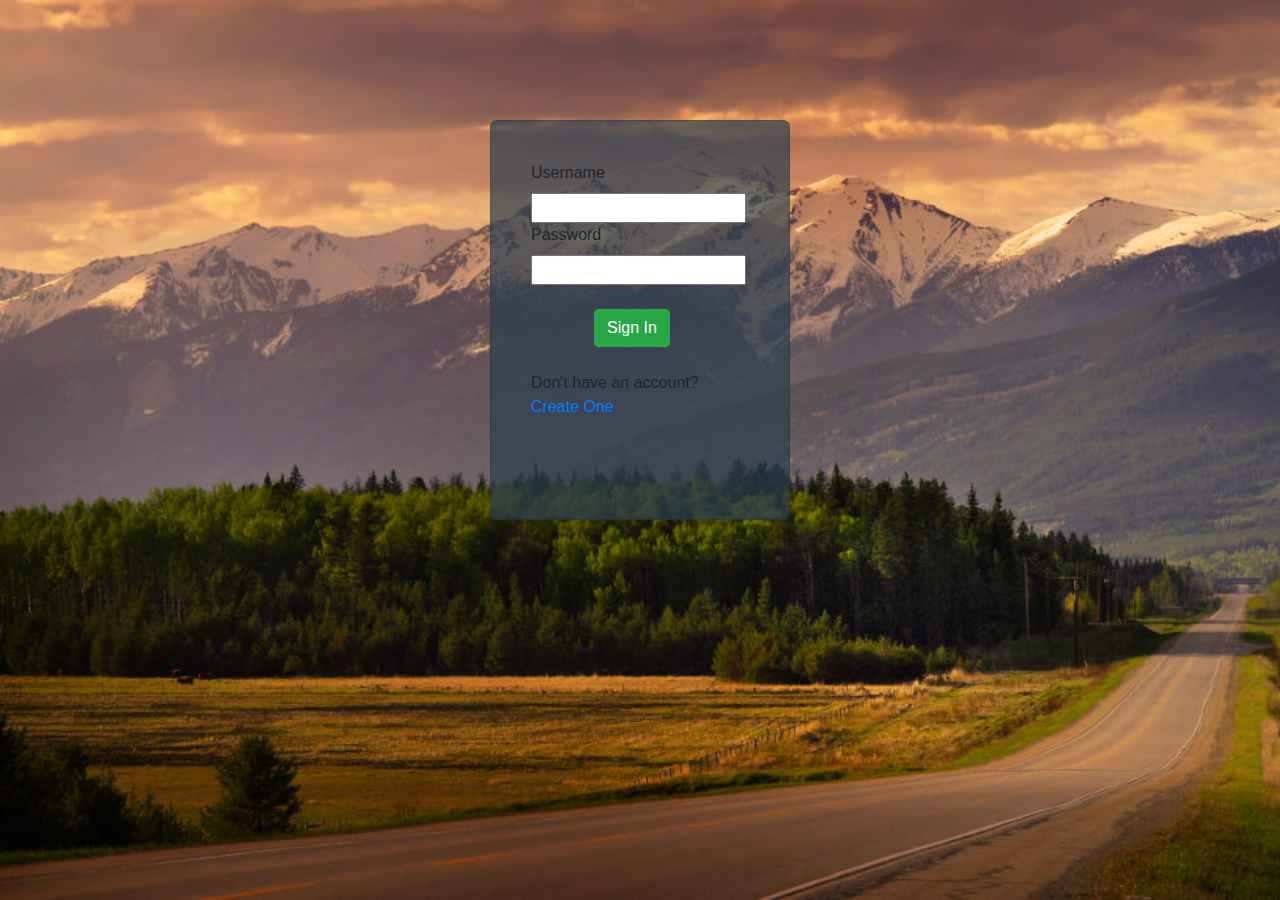
<file: f.htm>
<html lang="en">
<head>
    <meta charset="UTF-8">
    <meta name="viewport" content="width=device-width, initial-scale=1.0">
    <title>Document</title>
    <link rel="stylesheet" href="bootstrap.min.css" >
  
    <style>
        body{
           
            background: url(huk.jpg);
            background-repeat: no-repeat;
            background-size: cover;
            font-family: Verdana, Geneva, Tahoma, sans-serif;
        }

       
            
        
        .card{
            background-color:rgba(44,62,80,0.7);
            border-radius: 7px;
           padding: 40px;
           width: 300px;;
            margin: auto;
           
            margin-top: 120px;
            height: 400px;
        }
        .btn{
            margin-left: 7vh;
        }
        .byn{
            margin-left: 7vh;
            margin-top: 3px;
            border: 0;
            background-color: rgb(155, 44, 44);
            width:12vw;
            border-radius: 5px;
            padding: 4px;
            color: floralwhite;
            font-size: 1.3em;
        }
    </style>
</head>
<body>
 
  
   <div class="col-sm-12">
        <div class="card">
            <form>
                
                <label >Username</label>
                <input type="text" >
                <label >Password</label>
                <input type="password">
                <br/>
                <br/>
                <button  type="button" class="btn-success btn " onclick="check()">Sign In</button>
          <br/>
          <br>
           <label for=""> Don't have an account? 
               <a href="#">Create One</a></label>
          
           <br/>

            </form>
           
        </div>
            
        </div>

<script>

    function check() {
        console.log('jj');
    }
</script>

</body>
</html>
</file>
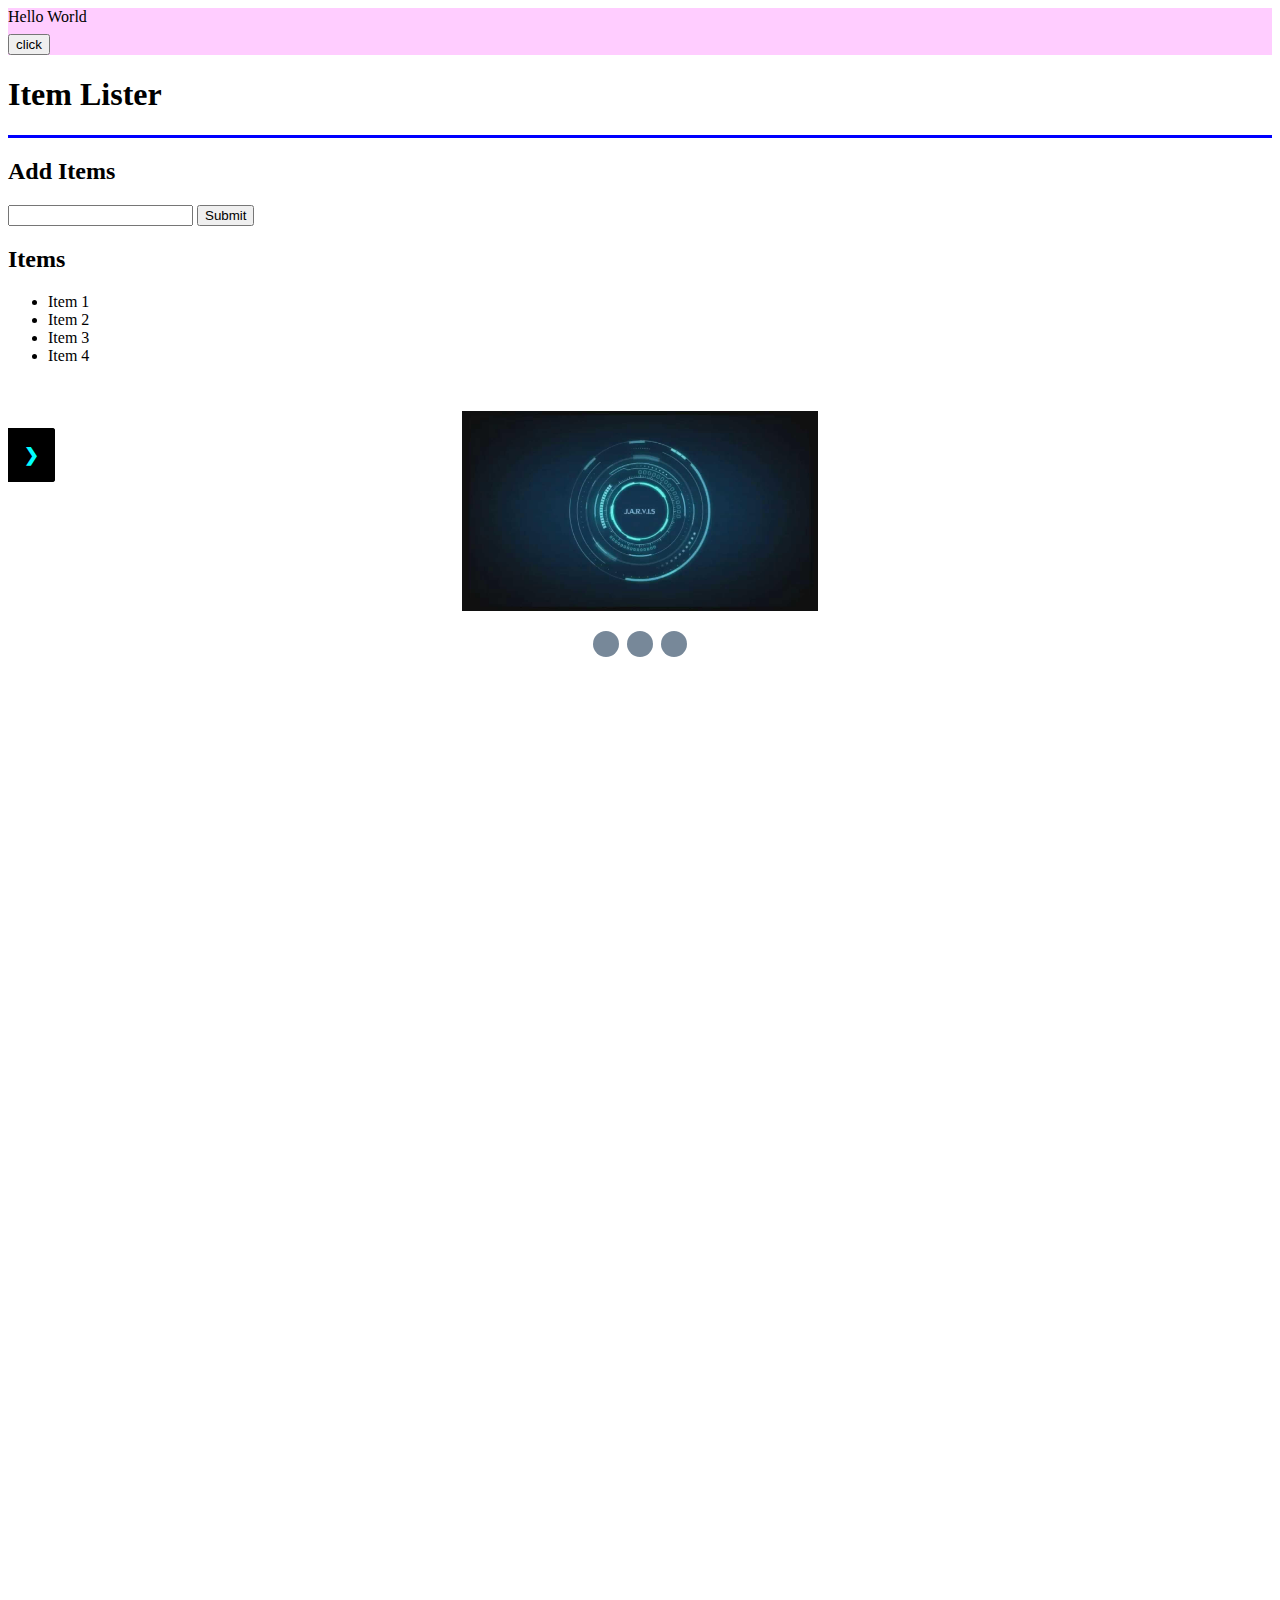
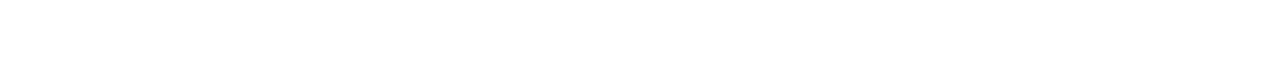
<file: sliding.html>
<!DOCTYPE html>
<html lang="en">
<head>
  <meta charset="UTF-8">
  <meta name="viewport" content="width=device-width, initial-scale=1.0">
  <meta http-equiv="X-UA-Compatible" content="ie=edge">
  <link rel="stylesheet" href="https://maxcdn.bootstrapcdn.com/bootstrap/4.0.0-beta/css/bootstrap.min.css" integrity="sha384-/Y6pD6FV/Vv2HJnA6t+vslU6fwYXjCFtcEpHbNJ0lyAFsXTsjBbfaDjzALeQsN6M" crossorigin="anonymous">
  <title>Item Lister</title>
  <style>

    body{
      margin: none;
      padding: none;
      box-sizing: border-box;
    }
    #trials{
      text-align: center;
      align-items: center;
      margin-top: 20px;
    }
    .bty{
      border-radius: 100%;
      height: 20px;
      width: 20px;
      background-color:lightslategray;
      margin: 0 2px;
      padding:3px ;
      display: inline-block;
      cursor: pointer;
       transition: background-color 0.2s ease;
    }
    .active, .bty:hover{
background-color:midnightblue;
    }
   
.slide img{
     
      min-width: 300px;
     display: block;
      margin: 0 auto;
     padding-top: 30px;
     height: 200px;
     object-fit: cover;
     
    }
    .previo, .nexti {
  cursor: pointer;
  position: absolute;
  top: 50%;
  width: auto;
  margin-top: -22px;
  padding: 16px;
  color: white;
  font-weight: bold;
  font-size: 18px;
  transition: 0.6s ease;
  border-radius: 0 3px 3px 0;
  user-select: none;
  color: aqua;
  background-color: black;
}
.next {
  right: 0;
  border-radius: 3px 0 0 3px;
}
.prev:hover, .next:hover {
  background-color: rgba(0,0,0,0.8);
}
    .space{
      padding: 500px;
    }
</style>
</head>
<body>
  
  
  <header id="main-header" class="bg-success text-white p-4 mb-3">
    <div class="container">
      <h1 id="header-title">Item Lister <span style="display:none">123</span></h1>
    </div>
  </header>
  <div class="container">
   <div id="main" class="card card-body">
    <h2 class="title">Add Items</h2>
    <form class="form-inline mb-3">
      <input type="text" class="form-control mr-2" id="inputi">
      <input type="submit" id="btn btn-dark" value="Submit" class="btn btn-dark" >
    </form>
    <h2 class="title">Items</h2>
    <ul id="items" class="list-group">
      <li class="list-group-item">Item 1</li>
      <li class="list-group-item">Item 2</li>
      <li class="list-group-item">Item 3</li>
      <li class="list-group-item">Item 4</li>
    </ul>
  
   </div>
  </div>
<div>
<div class="slide" id="trial">
  <img src="bac.jpg" alt="I was here">

</div>

<div id="trials" style="text-align: center;">
  
   <span class="bty"  id="img1"  onclick="slide1()"></span>
  <span class="bty"  id="img2"  onclick="slide2()"></span>
  <span class="bty"  id="img3"    onclick="slide3()"></span>
</div>

<a class="previo" onclick="plusSlides(-1)">&#10094;</a>
<a class="nexti" onclick="plusSlides(1)">&#10095;</a>
  
</div>


<div class="space"></div>
  <script >

    var learning=document.getElementById('main-header');
     
      learning.style.borderBottom= ' solid 3px blue';

      var items=document.getElementsByClassName('list-group-item');
    console.log(items[0].parentNode);
    console.log(items[2].parentNode);

    var itemsi=document.querySelector('#items')
    console.log(itemsi.parentNode.parentNode);


// adding an element using js. 
var newDiv =document.createElement('div');
var newDivText=document.createTextNode('Hello World');
newDiv.appendChild(newDivText);

var btn=document.createElement('button');
btn.innerHTML='click';
btn.className=('btn-dark');
btn.style.display=('block');
btn.style.marginTop=('8px');
newDiv.appendChild(btn);

var h1= document.querySelector('header h1');
 var container=document.querySelector('  .container');
container.insertBefore(newDiv,h1);
newDiv.style.backgroundColor=('#f4f4')

function slidebtn() {
  let slide=document.getElementById('trial');
  let btn1=document.getElementById('img1');
 
  let btn2 = document.getElementById('img2');
  let btn3 = document.getElementById('img3');

 if (document.getElementById('img1').clicked==true){
   console.log('i am clicked');
slide.innerHTML='<img src="rophina.jpg" alt="Slide2">';
 }
}

function slide1(){
document.getElementById('trial').innerHTML="<image src='bac.jpg' alt='I am here'>";

}


  function slide2() {
    document.getElementById('trial').innerHTML = "<image src='rophina.jpg' alt='I am here'>";
    
  }


  
    function slide3() {
      document.getElementById('trial').innerHTML = "<image src='image.jpg' alt='I am here'>";
      
    }
  let buttons= document.getElementsByClassName('bty');
  console.log('jiu');

  for(let i=0;i<buttons.length;i++){
    console.log('huio');


buttons[i].addEventListener("click",function () {
  
    console.log('fgo');
  let current = document.getElementsByClassName("active");
  
    console.log(current.length);

  if (current.length > 0) {
    
    current[0].className = current[0].className.replace("active", "");
    console.log(current.length);
  }


 
  this.className += " active";
  console.log('this');
});

  }
  /*
let person={
  name:"Jimmy",age:65
}
console.log(`${person.name} ${person.age}`);

var txt='We are "Vikings". ';
console.log(txt);

  let txti = "I can eat bananas all day";
  let x = txti.slice(10,18);
   console.log(x);
   
   var d=new Date();
   year=d.getFullYear();

   let r=Math.random();
  
   console.log(r);

function upper(text){
  let m= text.toUpperCase();
  console.log(m);
}
name="huji";
upper("namme");
  
const topper=function(){
  upper('jesus');
  console.log('hui');
}

topper();
*/
//activeBtn();
  </script>
</body>
</html>
</file>
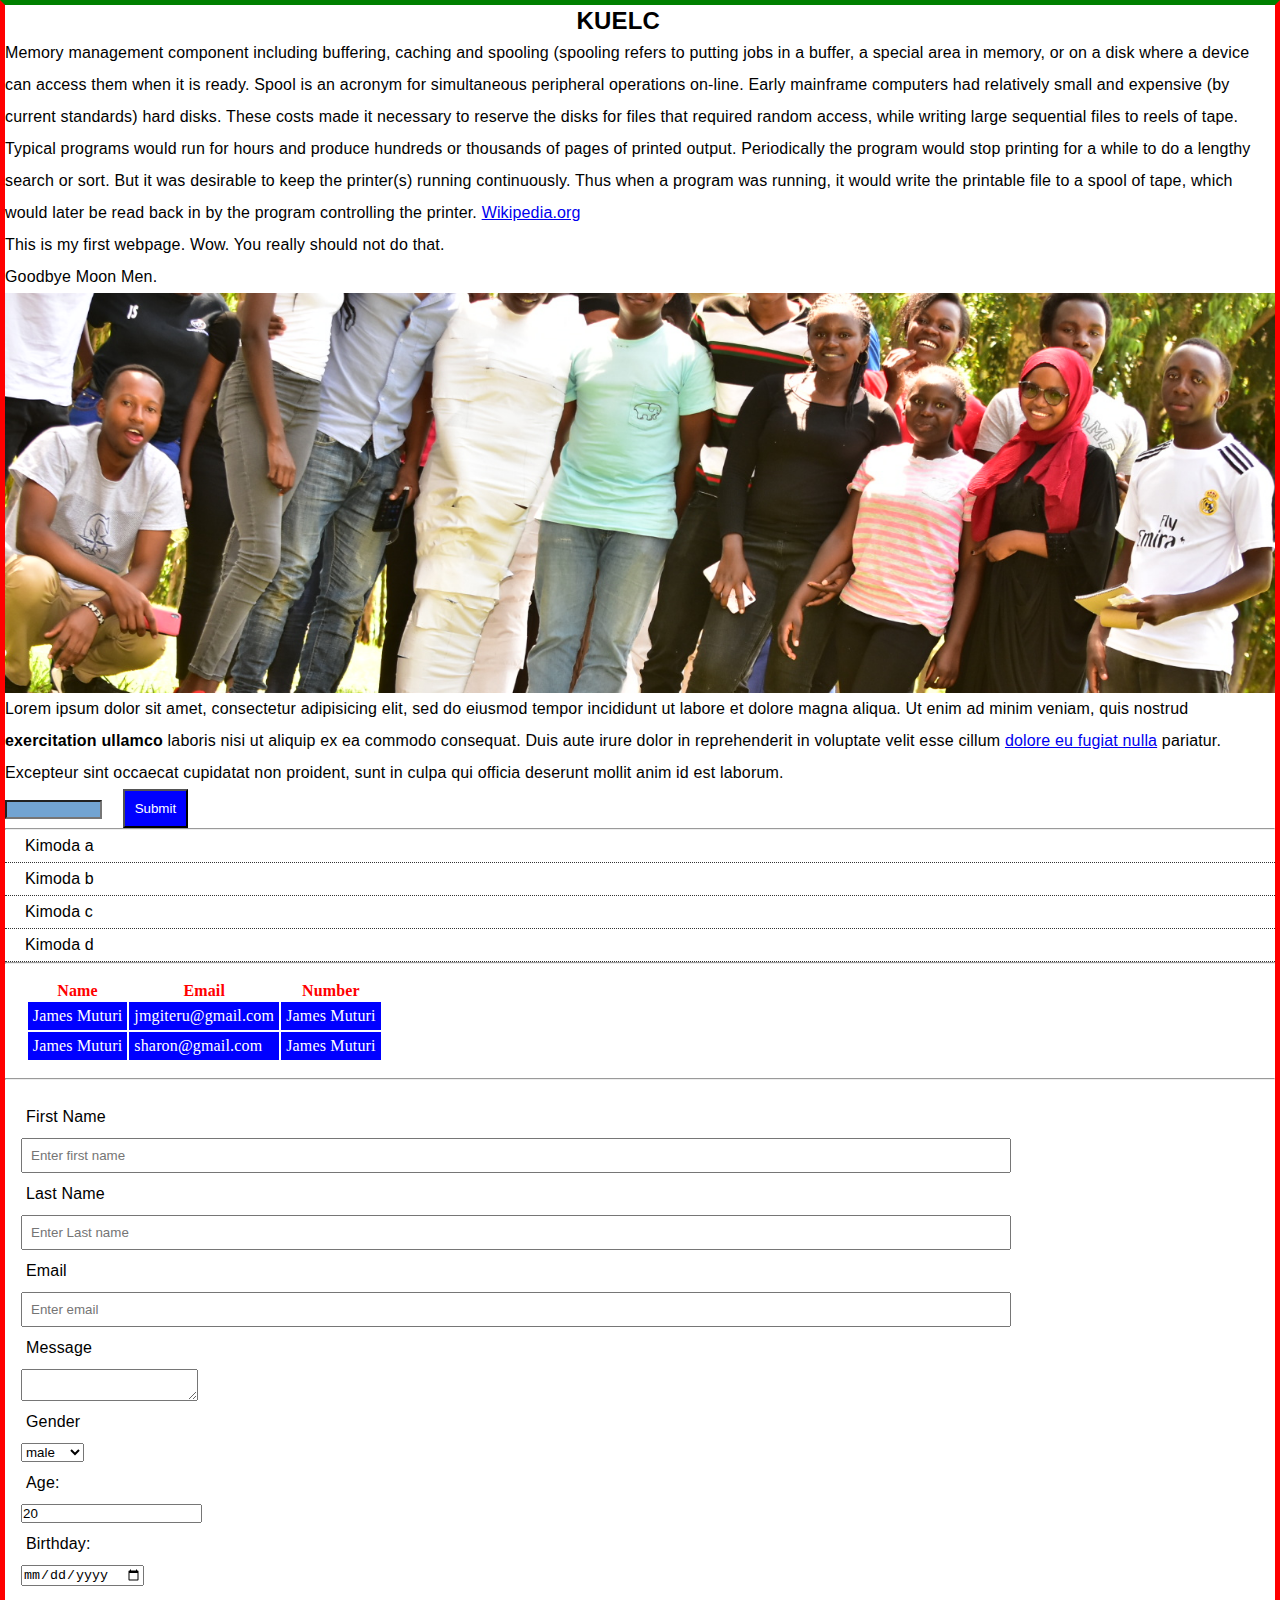
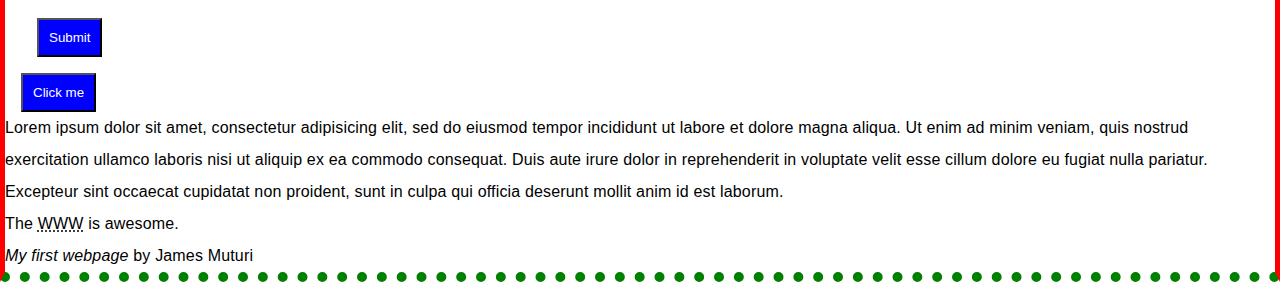
<file: test.html>
<html>
	<head>
		<title> hELLO WORLD </title>
		<link rel="stylesheet" type="text/css" href="me.css"/>
	</head>
	   <body>
	   	<div class="container">
	   	<div class="box-1">
      		<h2>KUELC</h2>

      	<p>Memory management component including buffering, caching and spooling (spooling refers to putting jobs in a buffer, a special area in memory, or on a disk where a device can access them when it is ready.  Spool is an acronym for simultaneous peripheral operations on-line.  Early mainframe computers had relatively small and expensive (by current standards) hard disks. These costs made it necessary to reserve the disks for files that required random access, while writing large sequential files to reels of tape. Typical programs would run for hours and produce hundreds or thousands of pages of printed output. Periodically the program would stop printing for a while to do a lengthy search or sort. But it was desirable to keep the printer(s) running continuously. Thus when a program was running, it would write the printable file to a spool of tape, which would later be read back in by the program controlling the printer. <a href="https://www.wikipedia.org/" target="_blank"> Wikipedia.org</a> </p>
     
     

			<p>This is my first webpage.
Wow. You really should not do that.</p>
			<p>Goodbye Moon Men.</p>

	<!--IMAGE--> 	
<a href="advance.jpg" target="_blank"> 		
<img src="advance.jpg" height="400" width="400" />
</a>

<p/>
Lorem ipsum dolor sit amet, consectetur adipisicing elit, sed do eiusmod
	tempor incididunt ut labore et dolore magna aliqua. Ut enim ad minim veniam,
	quis nostrud <strong>exercitation ullamco</strong> laboris nisi ut aliquip ex ea commodo
	consequat. Duis aute irure dolor in reprehenderit in voluptate velit esse
	cillum <a href="file:///C:\Users\Jimmy\Documents\CSS first\test2.html" target="_blank">dolore eu fugiat nulla</a> pariatur. Excepteur sint occaecat cupidatat non
	proident, sunt in culpa qui officia deserunt mollit anim id est laborum.	
</p>

<form method=post action="/cgibin/example.cgi"> 


<input   type="text" style="color:#ffffff; font-family: Verdana; 
font-weight: bold; font-size: 12px; background-color: #72a4d2;"
 size="11" maxlength="33"> 

<input class="button" type="Submit" value="Submit"/> </form> 
<hr/>


	<div>

<ul class="categories">
	<li>Kimoda a</li>
	<li>Kimoda b</li>
	<li>Kimoda c</li>
	<li>Kimoda d</li>
</ul>


</div>
<hr/>
<div class="table">
<table>
	<thead>
		<tr>
			<th>Name</th>
			<th>Email</th>
			<th>Number</th>
		</tr>
		
		<!--table-->
	</thead>
	<tbody>
		<tr>
	 		<td>James Muturi</td>
			<td>jmgiteru@gmail.com</td>
			<td>James Muturi</td>
		</tr>
		<tr>
	 		<td>James Muturi</td>
			<td>sharon@gmail.com</td>
			<td>James Muturi</td>
		</tr>
		
	</tbody>
</table>
</div>

<hr>

<!--Form-->
<form action="process.php" method="post">

<div class="form">
	<div>
	<label>First Name</label>
	<input type="text" name="First Name" placeholder="Enter first name">
</div>



<div>
    <label>Last Name</label>
	<input type="text" name="lastName" placeholder="Enter Last name">
</div>



<div>
    <label>Email</label>
	<input type="email" name="email address" placeholder="Enter email">
</div>





<div >
    <label>Message</label>
	<textarea name="message" > </textarea> 
</div>

<div >


    <label>Gender</label>
    <select name="Gender">
    	<option value="male">male</option>
    	<option value="female">female</option>
    	<option value="other">other</option>

    </select>
</div>



<div>
    <label>Age:</label>
	<input type="Number" name="age" value="20">
</div>


<div>
    <label>Birthday:</label>
	<input type="date" name="Birthday" >
</div>
<br>
<input class="button" type="Submit" name="Submit"/>
</br>
</form>

</div>
<!--Button-->
<button class="button" onclick="sweetalertclick()">Click me</button>



<blockquote cite="Traversymedia.com">Lorem ipsum dolor sit amet, consectetur adipisicing elit, sed do eiusmod
tempor incididunt ut labore et dolore magna aliqua. Ut enim ad minim veniam,
quis nostrud exercitation ullamco laboris nisi ut aliquip ex ea commodo
consequat. Duis aute irure dolor in reprehenderit in voluptate velit esse
cillum dolore eu fugiat nulla pariatur. Excepteur sint occaecat cupidatat non
proident, sunt in culpa qui officia deserunt mollit anim id est laborum.</blockquote>


<p>The <abbr title="World Wide Web">WWW</abbr> is awesome.</p>

<p><cite>My first webpage</cite> by James Muturi</p>

</div>
</div>
<!--
<script >
	alert("I'm in");
	console.log("This is a desert");
	let name="Muturi";
	console.log("Muturi");
	var umber=35;
	let umber2=98;
	umber3=umber+umber2;

	console.log(umber3);
	alert(umber3);
	if (umber<umber2){
		console.log("Hi James");
	}
	let num=4;
	while(num>=0){
		console.log("I am hungin");
		num-=2;


	}

	let jun=4;
	do {
		console.log("working");
		jun--;

	}while(jun>0);

	var run;
	for(  run=3;run>=0;run--){
		console.log("my for loop");
	}

	let Test="im wakin here";
	console.log(Test);
	var rest=("were wakin here");
	console.log(rest);

	var person = {
		firstName:'James',
		lastName:'Muturi',
		age:20,

		address:{
			street:34,
			city:'Kahuhia',
		},

		fullname : function(){
			return this.firstName+" "+this.lastName;

		}	

		}

	
console.log(person.fullname());
function Fruit(name,color,shape){
	this.name=name;
	this.color=color;
	this.shape=shape;

	this.describe=function () {
		return 'A ' +this.name+' is the color '+this.color+' and is the shape '+this.shape;
	}
}
	var melon= new Fruit('melon','green','round');

	console.log(melon.describe());
function sweetalertclick(){
	alert(
		"Good job",
		"You cliked",
		"Success"
		)

}

</script>
-->

</body>
	   

</html>
</file>
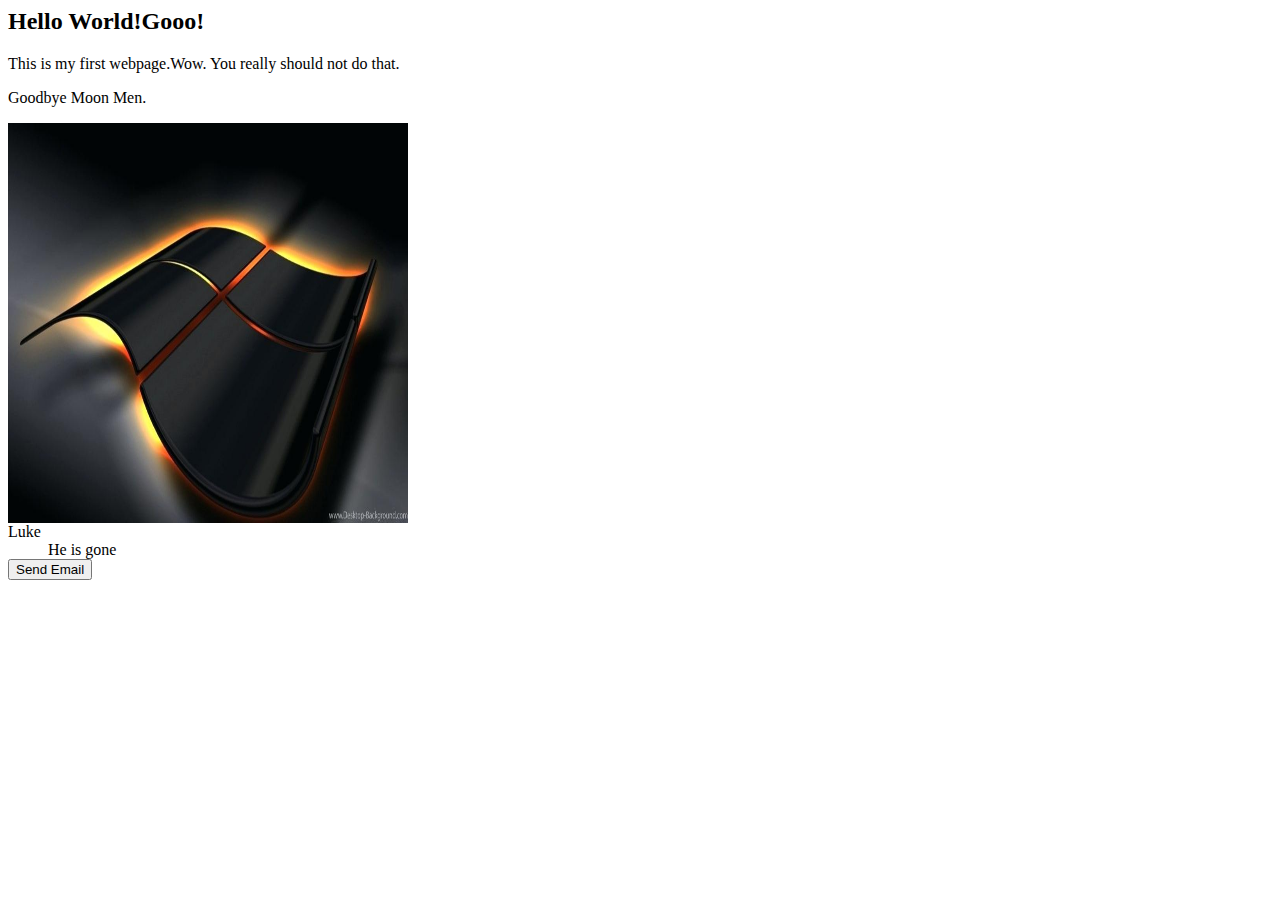
<file: test2.html>
<html>
	<head>
		<title> HELLO WORLD </title>
	</head>
	   <body>
      
		<h2>Hello World!Gooo!</h2>
			<p>This is my first webpage.Wow. You really should not do that.</p>
			<p>Goodbye Moon Men.</p>
				
<img src="image.jpg" height="400" width="400" />

<dt>Luke</dt>
<dd>He is gone</dd>


<input type="button" value="Send Email" onclick="sendEmail()">

<script type="text/javascript">

	function sendEmail() {
Email.send({
    Host : "gmail.com",
    Username : "<Mailtrap username>",
    Password : "<Mailtrap password>",
    To : 'recipient@example.com',
    From : "sender@example.com",
    Subject : "Test email",
    Body : "<html><h2>Header</h2><strong>Bold text</strong><br></br><em>Italic</em></html>"
}).then(
  message => alert(message)
);
}
</script>
	   </body>

</html>
</file>
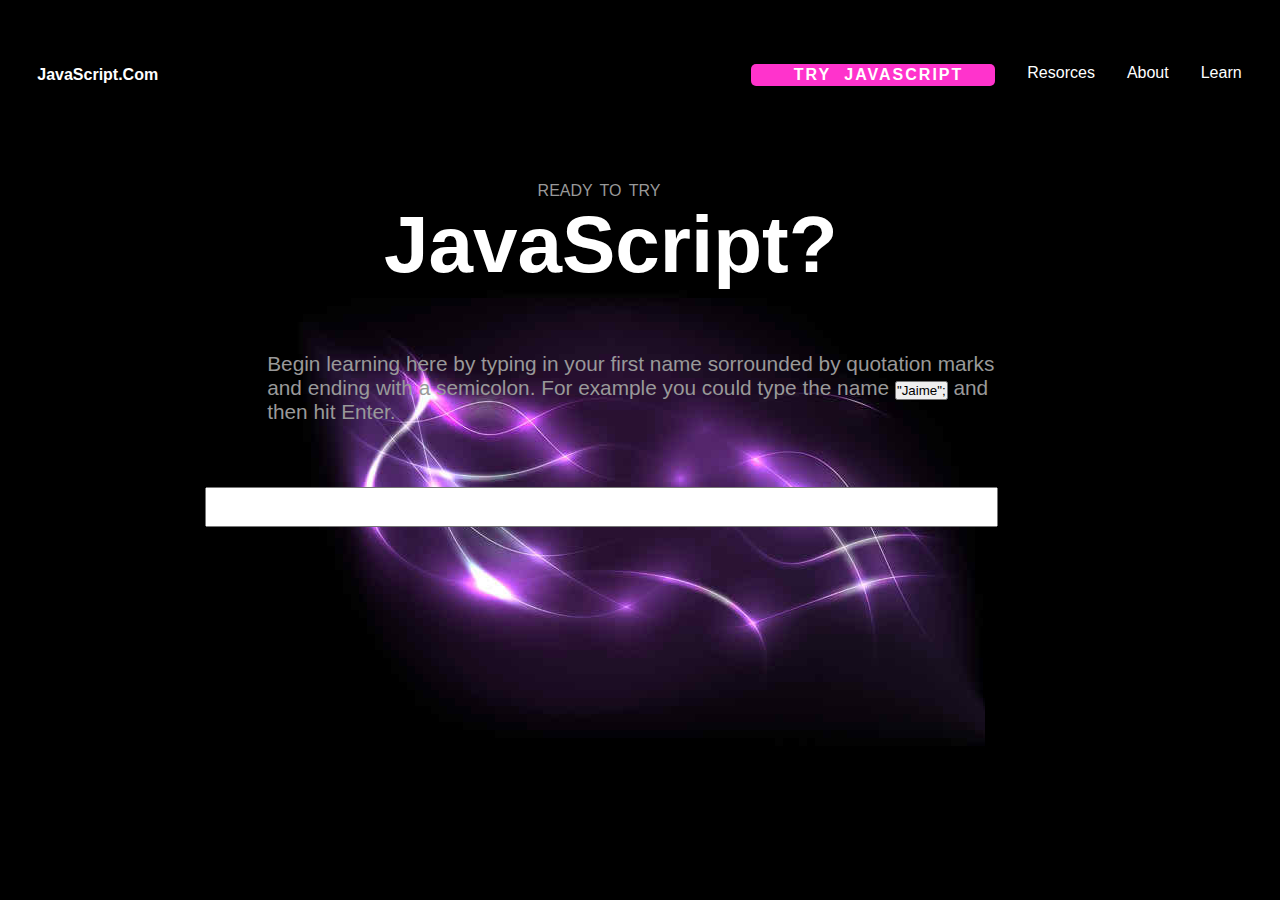
<file: website.htm>
<!DOCTYPE html>
<html>
<head>
	<title>myAwesomeWebsite.com</title>
	<link rel="stylesheet" type="text/css" href="website.css">

	<link rel="icon" href="some2.png">
	<link rel="icon" href="some.png">
</head>
<body>

<nav>

<div class="logo">
<h4>JavaScript.Com</h4>
</div>
<ul class="nav-links">

<span class="butto"><a href="#">TRY JAVASCRIPT</a></span>
<li><a href="#">Resorces</a></li>
<li><a href="#">About</a></li>
<li><a href="#">Learn</a></li>



</ul>

</nav>


<div id="title-theme">
<P>READY TO TRY</P>
</div>

<div id="title">
<h1>JavaScript?</h1>
</div>


<div class="description">
<p>Begin learning here by typing in your first name sorrounded by quotation marks and ending with a semicolon. For example you could type the name <button>"Jaime";</button>
and then hit Enter.</p>
</div>

<input type="text" name="name2"></input>

</body>
</html>
</file>
<file: me.css>
*{
	margin: 0;
	padding:0;
}
 
}
body{
	background-color: #222;
	color:#555555;
}
	
	.box-1{
	font: normal 16px Arial,sans-serif;
	line-height: 2em; 
	margin-left:none;
	align-self: center;



	 
	


    border-right:5px red solid; 
    border-left:5px red solid;
	border-top: 5px green solid;
	border-bottom:5px green solid;
	
    border-bottom-width: 10px;
    border-bottom-style: dotted;
  
  



}
.container
{
	font-family:serif,tahoma,geneva;
	font-weight: 800;
	font-style:italic;
	text-decoration: none;
	letter-spacing: 0.01em;
	word-spacing: 0.05;em



}
.box-1 h2{
	margin-left:45%;
	width:10%;
}
.box-1 img{
	width :100%;
	object-fit:cover;
	animation: linear infinite;
	
}


.categories li {
	padding-left:9px;
	border-bottom: dotted 1px #333;


	padding-left:20px; 
	
	 
} 
.categories ul{
	padding-left :20px;
}

.table{
	padding-top:1em;
	padding-bottom: 1em;
	padding-left:1.3em;
}

.table tr {

	background-color: red;
	font-family: serif;
	text-decoration-color: red;
	color:white;
	padding:16px;

}
.table td{
	padding:5px;
	background-color: blue;


}
.table th{
	color:red;
	background-color: white;
}

.form{

	padding:16px;

}
.form label{
	display: block;
	padding: 5px;
}
.form input[type= "text"] ,[ type="email"] {
	padding: 8px;
	width: 80%;
}
.button{
   background-color:blue;
   color: #fff;
   padding:10px;
   margin-left:16px;



}
.button:hover{
	background:red ;
	color: green;

}
</file>
<file: website.css>
*{
	margin: 0px;
	padding: 0px;
	box-sizing: border-box;
}
body{
	background-color: black;
	color: white;
	background-image: url(awesome.jpg);
background-repeat: no-repeat;
background-position:bottom;
height:750px;





}
nav{

	padding-top: 4em;
	padding-bottom: 6em;
	display: flex;
	flex-direction: row;
    justify-content:space-between;
    align-content: center;
    align-items: center;
    margin-right: 3%;
    flex-basis: 900px;
    flex:1;




}

.logo{

	padding-top: 0em;

	display: inline;
	justify-content: space-between;
	margin-left: 3%;


}
.logo h4{

	font-family: sans-serif;
}



nav a{
	color: white;
	text-decoration: none;
	padding-left:2em;
	display: inline-block;
	justify-content: space-between;
	font-family: sans-serif;
	}
nav ul{
	display:inline-flex;
}
nav li{
	list-style: none;
}
 .butto{
	background-color: #ff33cc;
	color:white;

    border:none;
    padding-left:0.7em;
    padding-right: 2em;
    padding-top: 2px;
    padding-bottom: 2px;
    font-weight:bold;
    border-radius: 5px;
    letter-spacing: 2px;
    word-spacing: 7px;


}


#title-theme p{
margin-left: 42%;
font-family: arial,sans-serif;
font-size:10px;

word-spacing: 3px;
color:#999999;
font-size: 1em;

}

#title h1{
	margin-left: 30%;
	font-weight: bold;
	font-family: sans-serif;
	line-height: 90px;
	font-size: 80px;
}

.description {



  margin-left:16%;
  margin-right: 16%;
  padding:3em;
  font-family: sans-serif;
  color :#999999;
  font-size: 1.3em;

}

input{
margin-left: 16%;
margin-right: 16%;
display: inline;
width :62%;
height: 3em;
}
</file>
